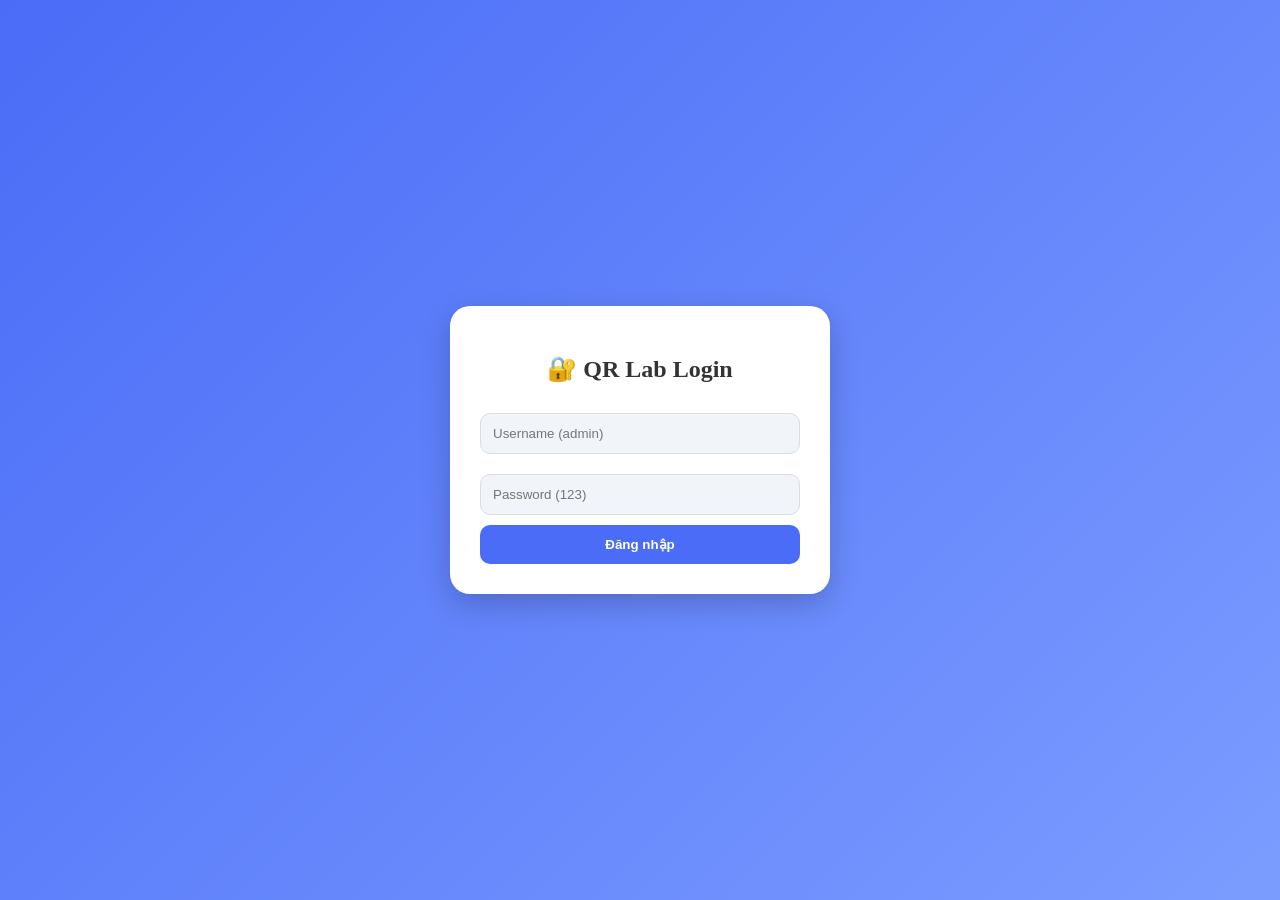
<file: login.html>
<!DOCTYPE html>
<html lang="vi">
<head>
    <meta charset="UTF-8">
    <meta name="viewport" content="width=device-width, initial-scale=1.0">
    <title>QR Lab Login</title>
    <style>
        body { margin:0; font-family:-apple-system; height:100vh; display:flex; justify-content:center; align-items:center; background:linear-gradient(135deg,#4a6cf7,#7b9cff); }
        .box { background:white; padding:30px; border-radius:20px; width:320px; text-align:center; box-shadow:0 10px 30px rgba(0,0,0,0.2); }
        input { width:100%; padding:12px; margin:10px 0; border-radius:10px; border:1px solid #ddd; background:#f1f5f9; box-sizing: border-box; }
        button { width:100%; padding:12px; border:none; border-radius:10px; background:#4a6cf7; color:white; font-weight:bold; cursor:pointer; transition: 0.3s; }
        button:hover { background: #3452d1; transform: scale(1.02); }
        h2 { margin-bottom:20px; color: #333; }
    </style>
</head>
<body>
    <div class="box">
        <h2>🔐 QR Lab Login</h2>
        <input id="user" placeholder="Username (admin)">
        <input id="pass" type="password" placeholder="Password (123)">
        <button onclick="login()">Đăng nhập</button>
    </div>

    <script>
        localStorage.removeItem("role"); // Reset mỗi khi vào trang login
        
        function login() {
            let u = document.getElementById("user").value.trim();
            let p = document.getElementById("pass").value.trim();

            if (u === "admin" && p === "123") {
                localStorage.setItem("role", "admin");
                window.location.href = "./admin.html";
            } else if (u !== "" && p !== "") {
                localStorage.setItem("role", "user");
                window.location.href = "./index.html";
            } else {
                alert("❌ Vui lòng nhập đầy đủ thông tin!");
            }
        }
        // Nhấn Enter để đăng nhập
        document.addEventListener('keypress', (e) => { if(e.key === 'Enter') login(); });
    </script>
</body>
</html>
</file>
